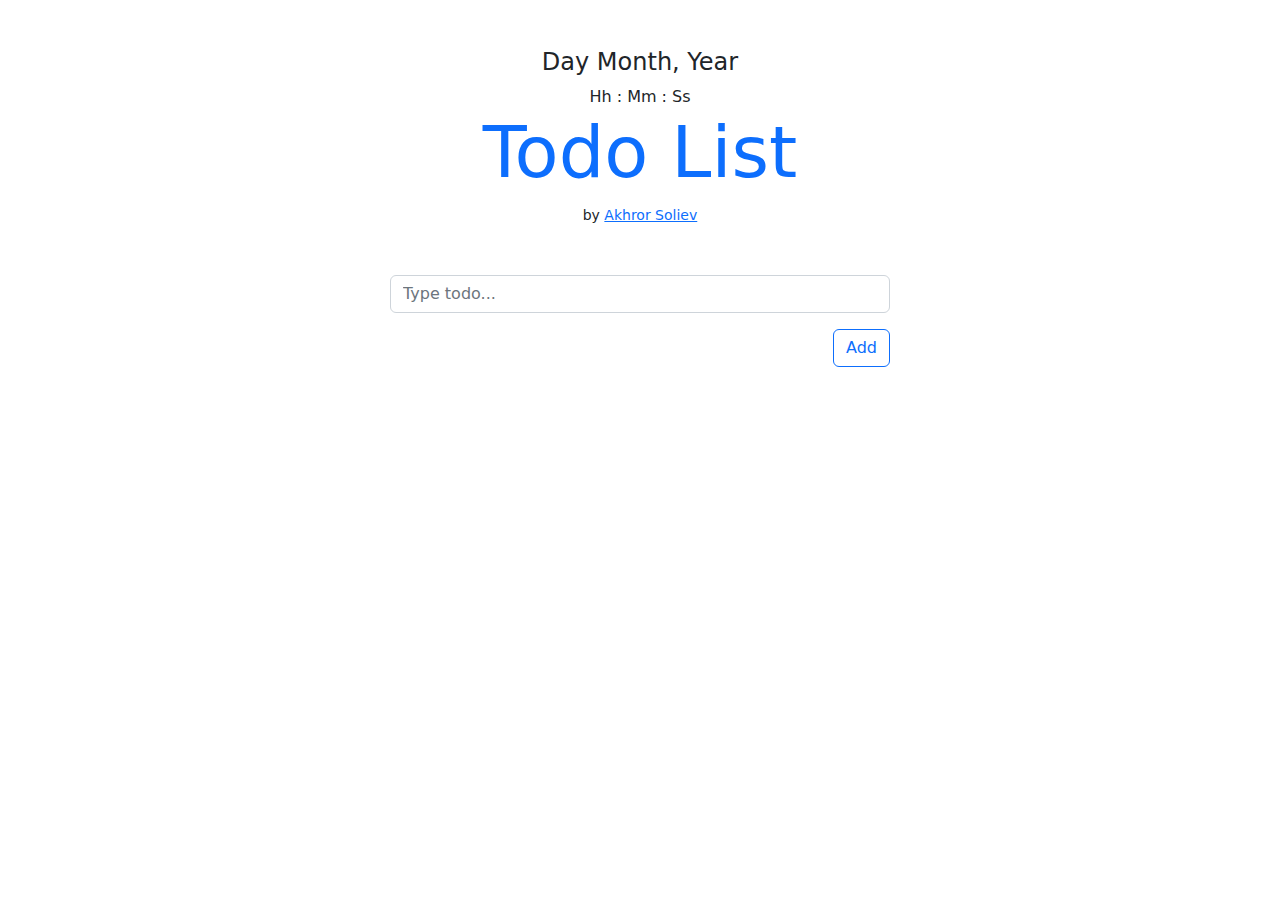
<file: dars68/index.html>
<!DOCTYPE html>
<html lang="en">
  <head>
    <meta charset="UTF-8" />
    <meta http-equiv="X-UA-Compatible" content="IE=edge" />
    <meta name="viewport" content="width=device-width, initial-scale=1.0" />
    <title>CRUD Todo LIST</title>
    <!-- BOOTSTRAP CSS-->
    <link rel="stylesheet" href="css/bootstrap.min.css" />
    <!-- CSS -->
    <link rel="stylesheet" href="css/style.css" />
  </head>
  <body>
    <header class="my-5 text-center">
      <h4 id="full-day">Day Month, Year</h4>
      <div class="time-container">
        <span id="hour">Hh</span>
        :
        <span id="minute">Mm</span>
        :
        <span id="second">Ss</span>
      </div>
      <h1 class="display-2 text-primary">
        Todo List
      </h1>
      <small>
        by
        <a href="https://www.github.com/akhrorsoliev" target="_blank">
          Akhror Soliev
        </a>
      </small>
    </header>
    <main class="container">
      <form id="form-create" class="mb-3">
        <div class="mb-3">
          <input
            id="input-create"
            type="text"
            class="mb-1 form-control"
            placeholder="Type todo..."
            autocomplete="off"
          />
          <span id="message-create" class="text-danger"></span>
        </div>
        <button class="btn btn-outline-primary d-block ms-auto">Add</button>
      </form>

      <ul id="list-group-todo" class="list-group"></ul>

      <!-- modal -->
      <div id="modal" class="modal-todo hidden">
        <div class="card">
          <div
            class="card-header d-flex justify-content-between align-items-center"
          >
            <h5>Change This Todo</h5>
            <img id="close" src="img/close.svg" alt="" width="25" height="25" />
          </div>
          <div class="card-body">
            <form id="form-edit" class="mb-3">
              <div class="mb-3">
                <input
                  id="input-edit"
                  type="text"
                  class="mb-1 form-control"
                  placeholder="Type todo..."
                  autocomplete="off"
                />
                <span id="message-edit" class="text-danger"></span>
              </div>
              <button class="btn btn-outline-success d-block ms-auto">
                Save Changes
              </button>
            </form>
          </div>
        </div>
      </div>
    </main>

    <div id="overlay" class="overlay hidden"></div>

    <!-- SCRTIP -->
    <!-- BOOSTRAP JS -->
    <script src="js/bootstrap.min.js"></script>
    <script src="js/app.js"></script>
  </body>
</html>
</file>
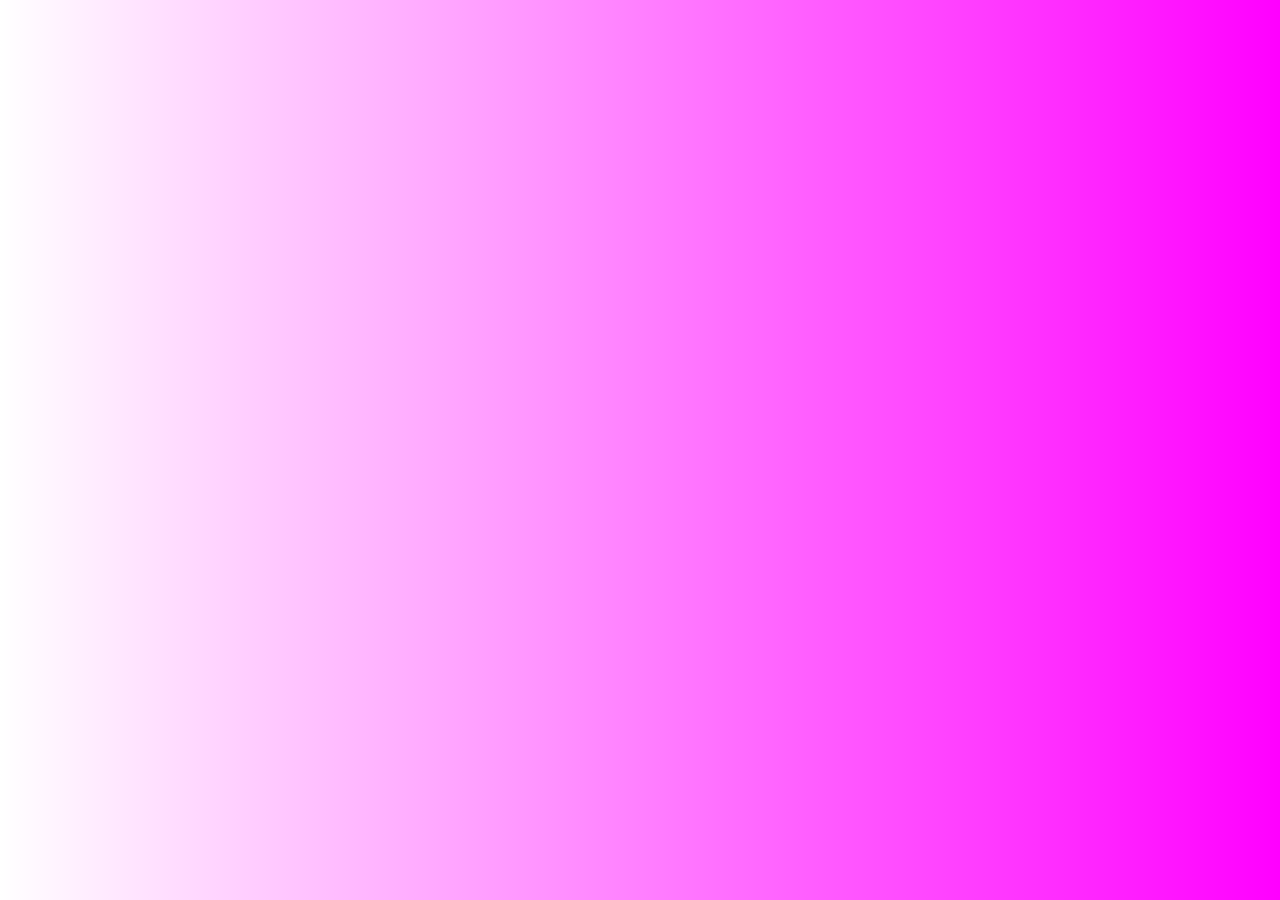
<file: pingpong/index.html>
<!DOCTYPE html>
<html lang="en">
<head>
  <meta charset="UTF-8">
  <meta name="viewport" content="width=device-width, initial-scale=1.0">
  <title>Ping Pong</title>

  <link rel="stylesheet" href="css/style.css">
</head>
<body>


  

  <script src="js/app.js"></script>
</body>
</html>
</file>
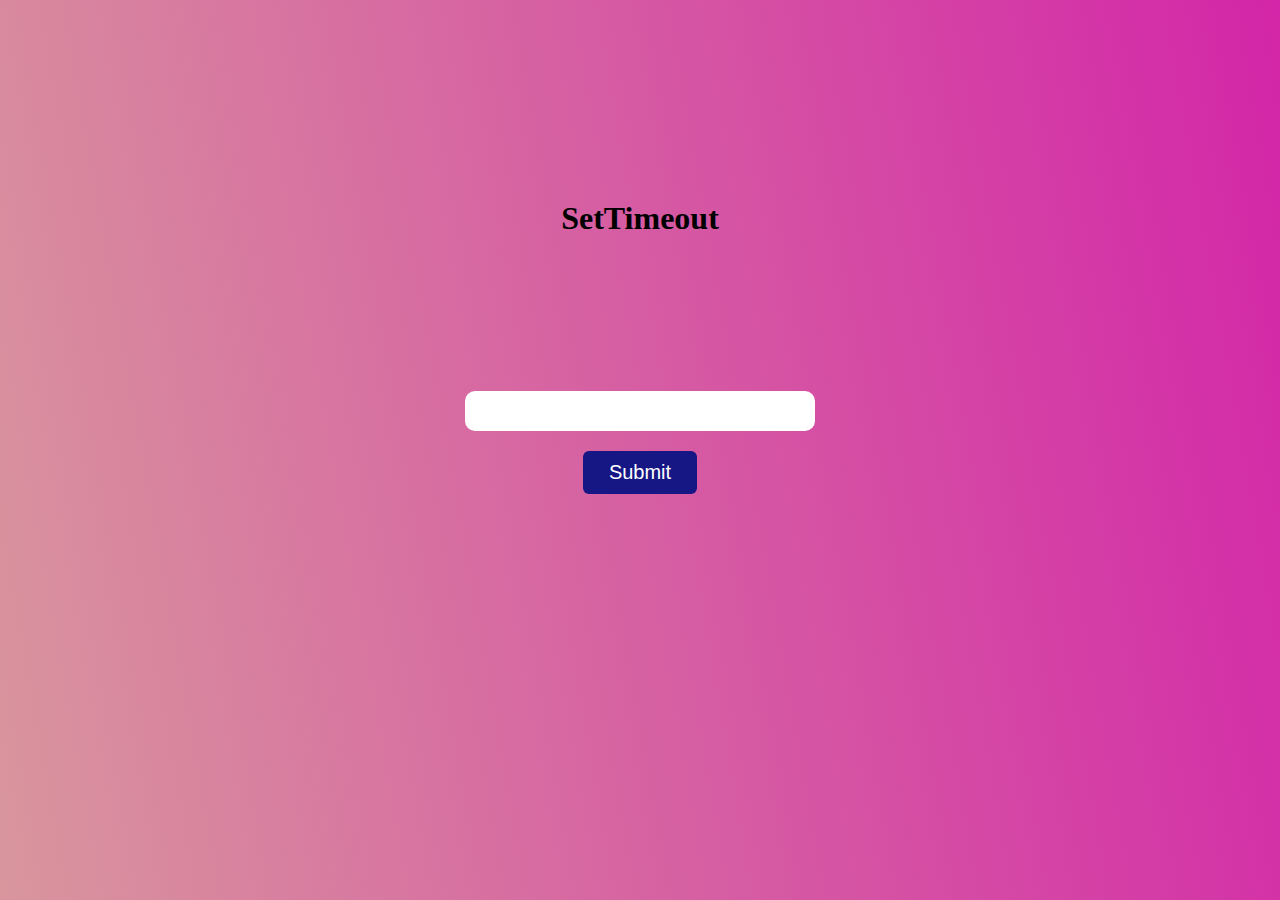
<file: test/index.html>
<!DOCTYPE html>
<html lang="en">

<head>
  <meta charset="UTF-8">
  <meta name="viewport" content="width=device-width, initial-scale=1.0">
  <title>Test</title>

  <!-- style link -->
  <link rel="stylesheet" href="./css/style.css">

</head>

<body>

  <h1 class="headingText">SetTimeout</h1>
  <form class="singupform" id="singupform" action="" method="get">
    <input type="text" id="inputForm">
    <button type="" id="buttonForm">submit</button>
    <div class="message"></div>
  </form>


  <script src="js/test.js"></script>
</body>

</html>
</file>
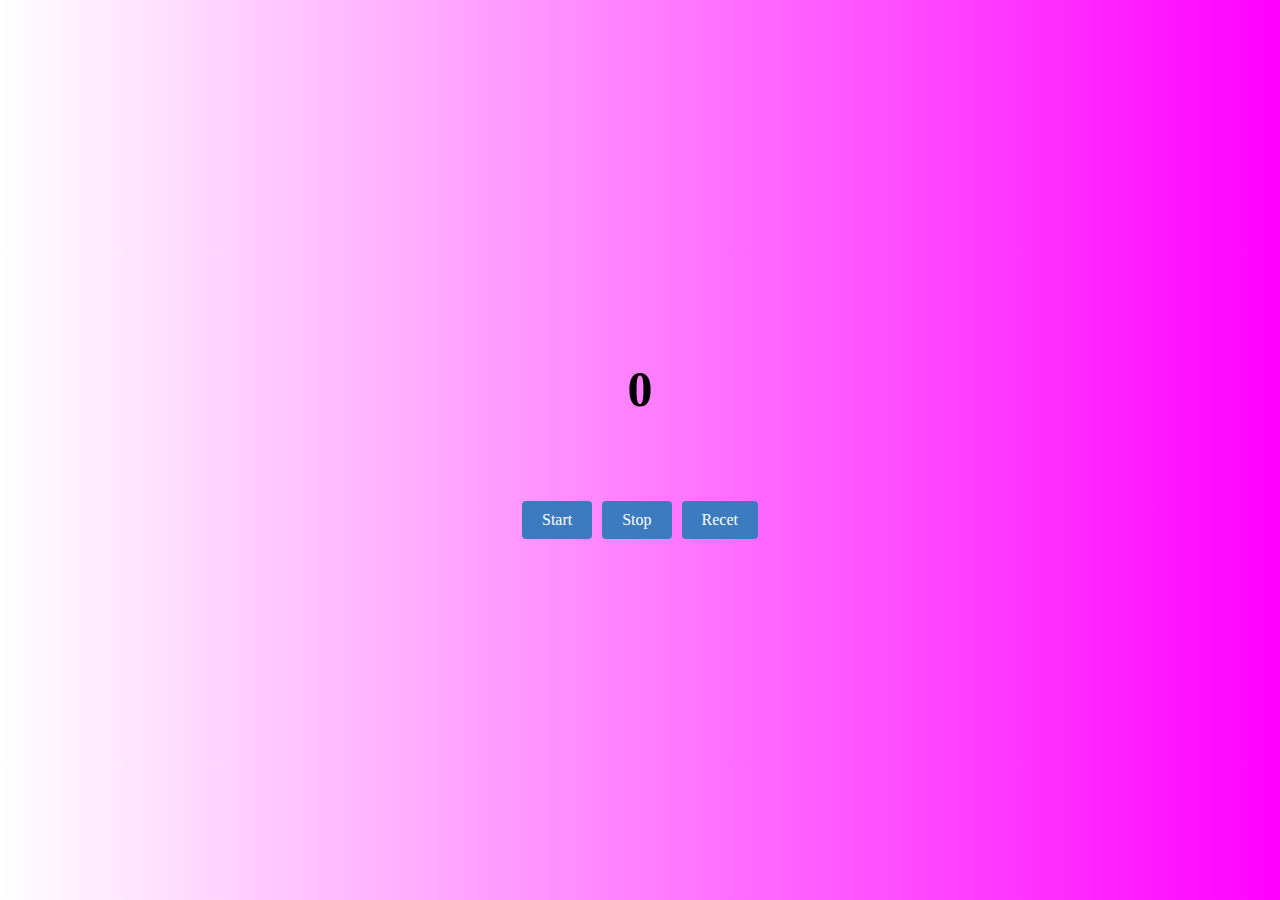
<file: timer/index.html>
<!DOCTYPE html>
<html lang="en">
<head>
  <meta charset="UTF-8">
  <meta name="viewport" content="width=device-width, initial-scale=1.0">
  <title>Timer</title>

  <link rel="stylesheet" href="css/style.css">
</head>
<body>

  <div class="timer">
    <div class="timer__display" id="timer__display">0</div>
    <div class="timer__btns">
      <div class="timer__btns-start" id="timer__btns-start">Start</div>
      <div class="timer__btns-stop" id="timer__btns-stop">Stop</div>
      <div class="timer__btns-recet" id="timer__btns-recet">Recet</div>
    </div>
  </div>

  <script src="js/app.js"></script>
</body>
</html>
</file>
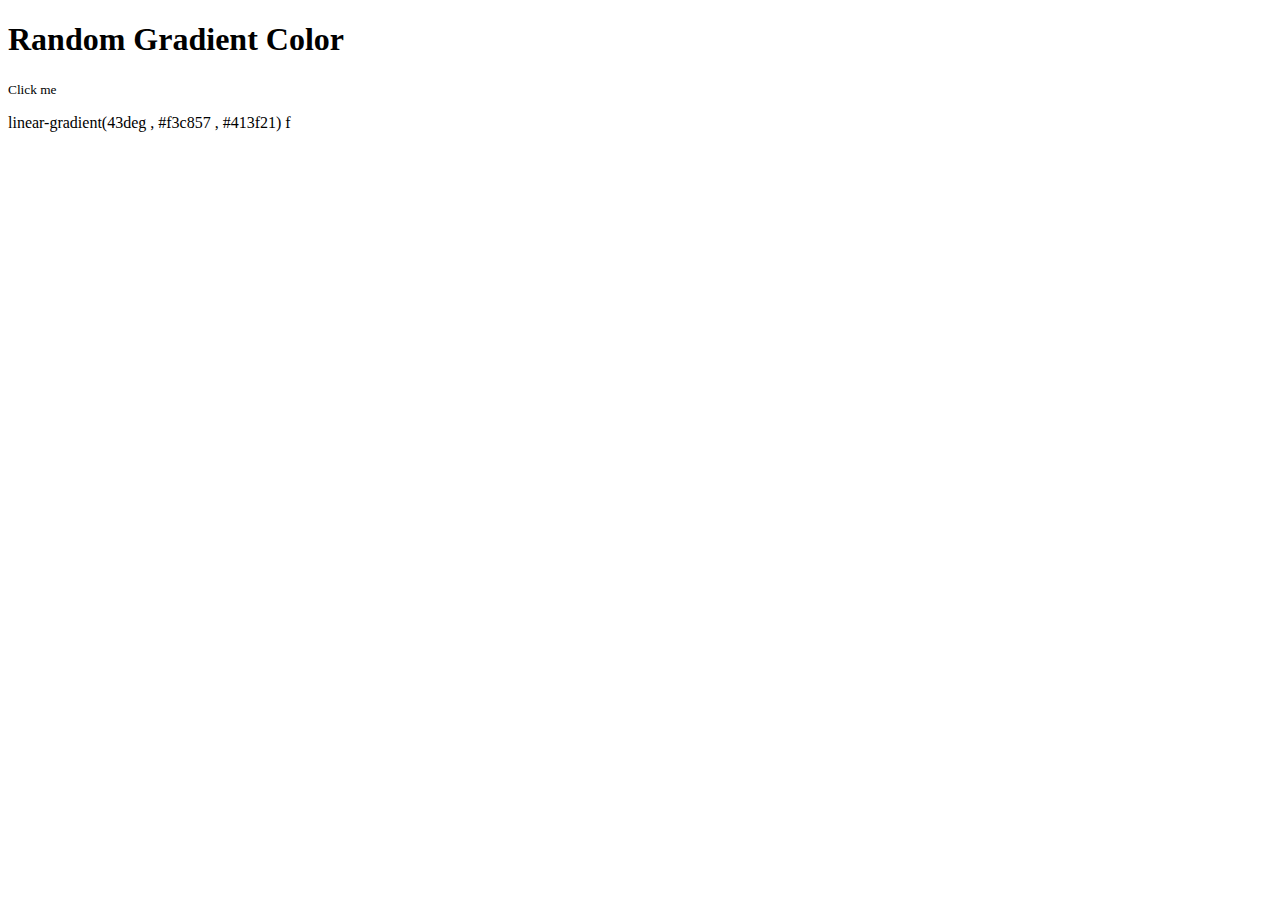
<file: RGColor.html>
<!DOCTYPE html>
<html lang="en">

<head>
  <meta charset="UTF-8">
  <meta name="viewport" content="width=device-width, initial-scale=1.0">
  <title>Rendom Gradient Color</title>
</head>

<body>

  <div class="rendom_container">
    <h1>Random Gradient Color
    </h1>
    <small>Click me</small>
  </div>
  <p class="color-text">linear-gradient(43deg , #f3c857 , #413f21) f</p>
</body>

</html>
</file>
<file: dars68/css/style.css>
* {
  user-select: none;
}

.container {
  max-width: 600px;
  width: 100%;
  padding-left: 50px;
  padding-right: 50px;
}

.list-group-item {
  transition: all 0.5s;
}

.list-group-item:hover {
  background-color: rgba(204, 204, 204, 0.5);
}

img {
  cursor: pointer;
  transition: all 0.5s;
}

img:hover {
  transform: scale(1.2);
}

.modal-todo {
  position: fixed;
  max-width: 500px;
  width: 100%;
  top: 50%;
  left: 50%;
  transform: translate(-50%, -50%);
  z-index: 100;
}

.overlay {
  position: fixed;
  top: 0;
  left: 0;
  width: 100%;
  height: 100vh;
  background: rgba(34, 34, 34, 0.5);
  backdrop-filter: blur(3px);
  z-index: 50;
}

.hidden {
  display: none;
}

.complated {
  opacity: 0.5;
}
</file>
<file: pingpong/css/style.css>
*{
  margin: 0;
  padding: 0;
  box-sizing: border-box;
}

body{
  background: linear-gradient(90deg, #fff , #f0f);
  position: relative;
  height: 100vh;
}
</file>
<file: test/css/style.css>
* {
  margin: 0;
  padding: 0;
  box-sizing: border-box;
}

body {
  position: relative;
  width: 100vw;
  height: 100vh;
  background: linear-gradient(-100deg, #d326a8, #d9969d);
}

.headingText{
  text-align: center;
  transform: translateY(200px);
}

.singupform{
  position: absolute;
  top: 50%;
  left: 50%;
  transform: translate(-50% , -50%);
  width: 350px;
  /* height: 250px; */
  display: flex;
  align-items: center;
  justify-content: start;
  flex-direction: column;

  /* border:  solid black 1px; */
}

#singupform #inputForm{
  width: 100%;
  height: 40px;
  border-radius: 10px;
  border: none;
  outline: none;
  padding: 0 15px;
  margin-bottom: 20px;
}

#singupform button{
  padding: 10px 26px;
  border-radius: 6px;
  font-size: 20px;
  border: none;
  background: rgb(22, 22, 133);
  color: white;
  text-transform: capitalize;
  margin-bottom: 15px;
}

#singupform .message{
  background: white;
  text-align: justify;
  border-radius: 3px;
}


.success {
  padding: 5px;
  border: green 3px solid;
  box-shadow: 0px 0px 10px 1px rgb(2, 255, 2);
}

.error {
  padding: 5px;
  border: red 3px solid;
  box-shadow: 0px 0px 10px 1px #ff0202;
}
</file>
<file: timer/css/style.css>
*{
  margin: 0;
  padding: 0;
  box-sizing: border-box;
}

body{
  background: linear-gradient(90deg, #fff , #f0f);
  position: relative;
  height: 100vh;
}

.timer{
  position: absolute;
  top: 50%;
  left: 50%;
  transform: translate(-50% , -50%);
  width: 20%;
  height: 20%;
  display: flex;
  align-items: center;
  justify-content: space-between;
  flex-direction: column;
}

.timer__display{
  font-size: 50px;
  font-weight: 600;
}

.timer__btns{
  display: flex;
  align-items: center;
  justify-content: space-between;
  /* width: 100%; */
  gap: 10px;
  height: 40px;
}

.timer__btns-stop,
.timer__btns-start,
.timer__btns-recet{
  background: rgb(60, 123, 191);
  color: #fff;
  padding: 10px 20px;
  border-radius: 4px;
  cursor: pointer;
}
</file>
